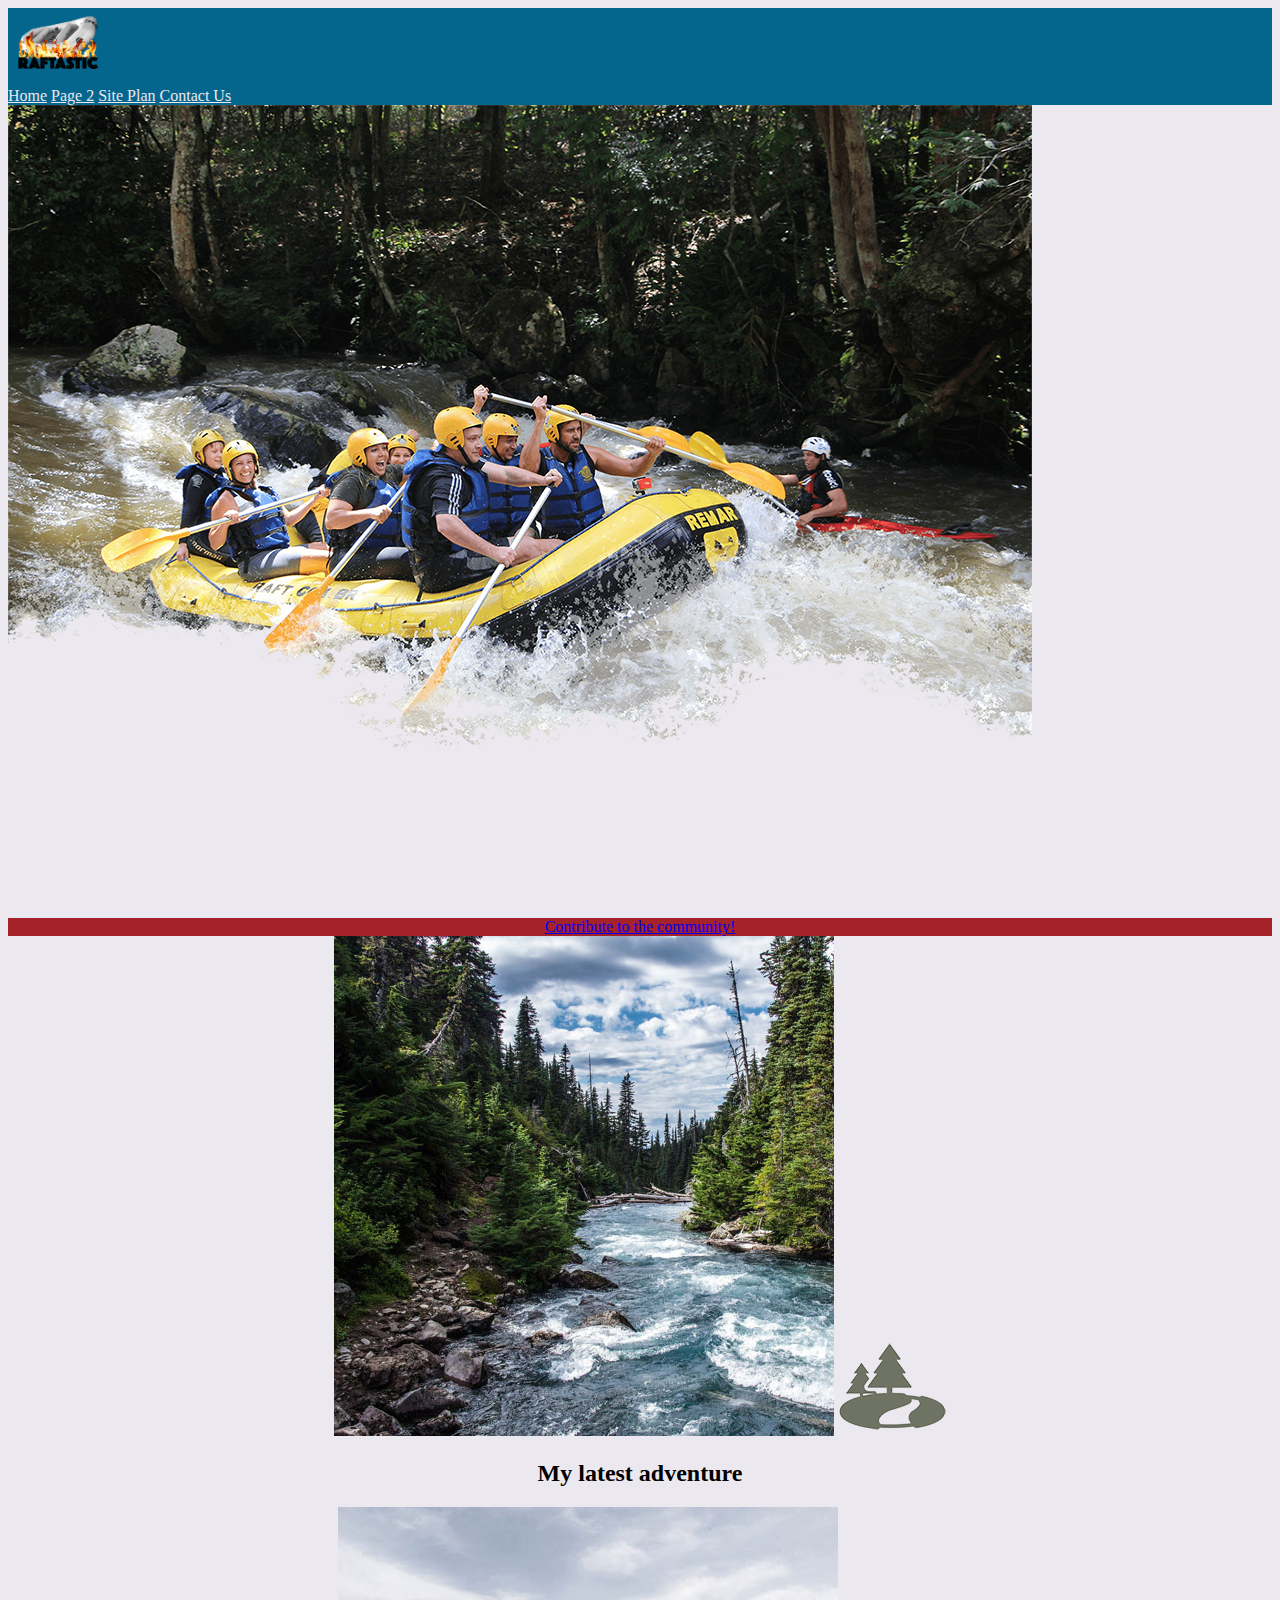
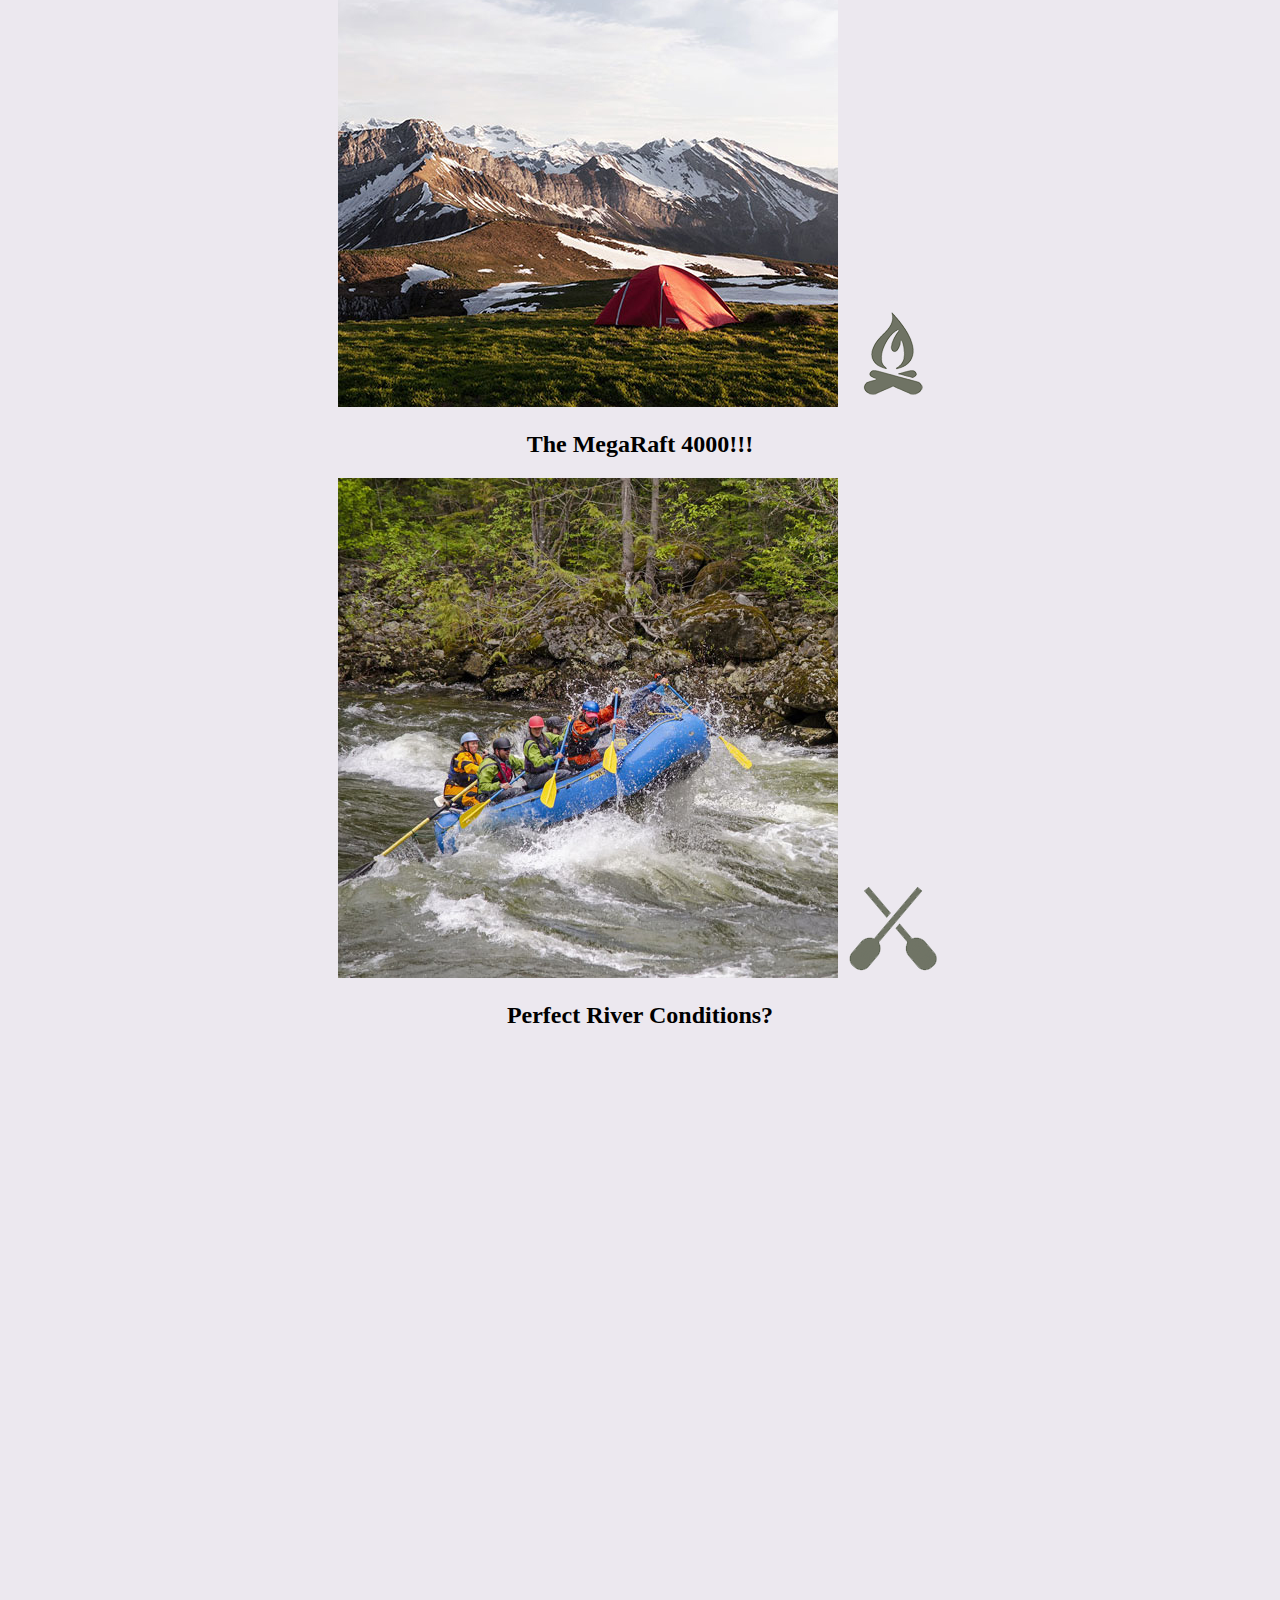
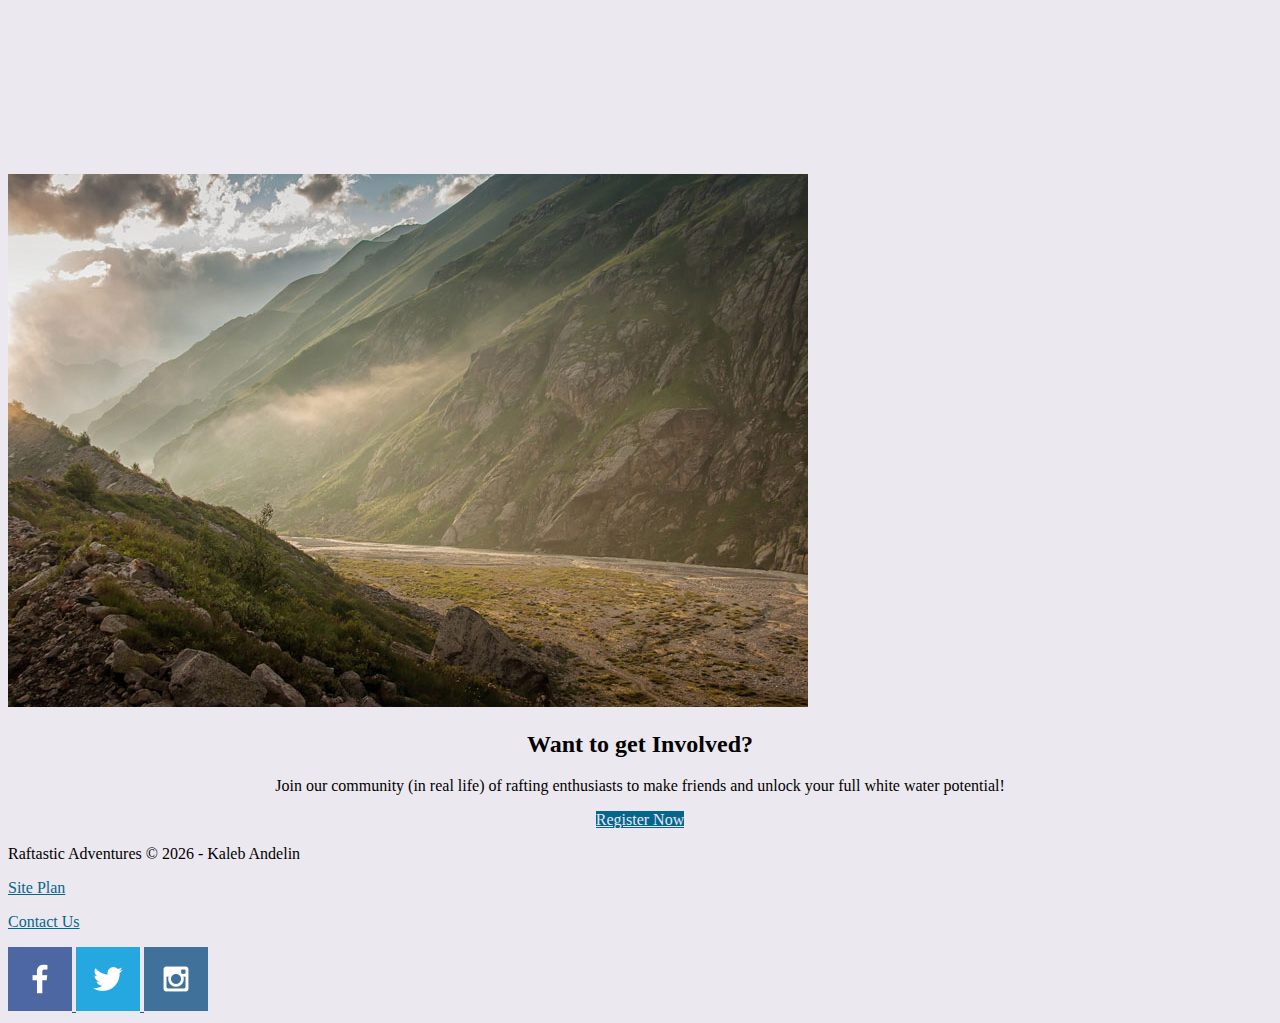
<file: wwr/index.html>
<!DOCTYPE html>
<html lang="en">
<head>
    <meta charset="UTF-8">
    <meta name="viewport" content="width=device-width, initial-scale=1.0">
    <title>Raftastic Adventures - Home</title>
    <link rel="stylesheet" href="styles/style.css">
</head>

<body>
    <div id="content">
        <header>
            <a href="index.html" id="logo-link"><img src="images/RAFTASTIC.png" alt="Logo" width=100 class="logo"></a>
            <nav>
                <a href="index.html">Home</a>
                <a href="page2.html">Page 2</a>
                <a href="site-plan-rafting.html">Site Plan</a>
                <a href="contact.html">Contact Us</a>
            </nav>
        </header>

        <div id="hero">
            <div id="hero-box">
                <img id="hero-img" src="images/hero.png" alt="People enjoying rafting">
            </div>
            <section id="hero-msg">
                <h1 class="home-title">Have an Adventure</h1>
                <h2>Keep up with the flow of the River</h2>
                <div class="button-box">
                    <a class="button-box" href="contact.html">Contribute to the community!</a>
                </div>
            </section>
        </div>

        <main class="home-grid">

            <section class="rivers-card">
                <img class="card-img" src="images/rivers.jpg" alt="article photo">
                <img class="icon" src="images/river_icon.png" alt="Profile Picture">
                <h2>My latest adventure</h2>
            </section>

            <section class="camping-card">
                <img class="card-img" src="images/camping.jpg" alt="article photo">
                <img class="icon" src="images/fire_icon.png" alt="Profile Picture">
                <h2>The MegaRaft 4000!!!</h2>
            </section>

            <section class="rapids-card">
                <img class="card-img" src="images/rapids.jpg" alt="article photo">
                <img class="icon" src="images/oars.png" alt="Profile Picture">
                <h2>Perfect River Conditions?</h2>
            </section>

            <div id="background"></div>
            <img class="mountains" src="images/mountains.jpg" alt="Some cool mountains">
            <section class="community">
                <h2>Want to get Involved?</h2>
                <p>Join our community (in real life) of rafting enthusiasts
                to make friends and unlock your full white water potential!
                </p>
                <a class="join" href="rivers.html">Register Now</a>
            </section>    
        </main>
        
        <footer>
            <p>Raftastic Adventures &copy 2026 - Kaleb Andelin</p>
            <p><a href="site-plan-rafting.html">Site Plan</a></p>
            <p><a href="contact.html">Contact Us</a></p>
            <div class="social">
                <a href="https://facebook.com" target="_blank">
                    <img src="images/facebook.png" alt="facebook logo">
                </a>
                <a href="https://twitter.com" target="_blank">
                    <img src="images/twitter.png" alt="X logo">
                </a>
                <a href="https://instagram.com" target="_blank">
                    <img src="images/instagram.png" alt="Instagram Logo">
                </a>
            </div>
        </footer>
    </div>
</body>
</html>
</file>
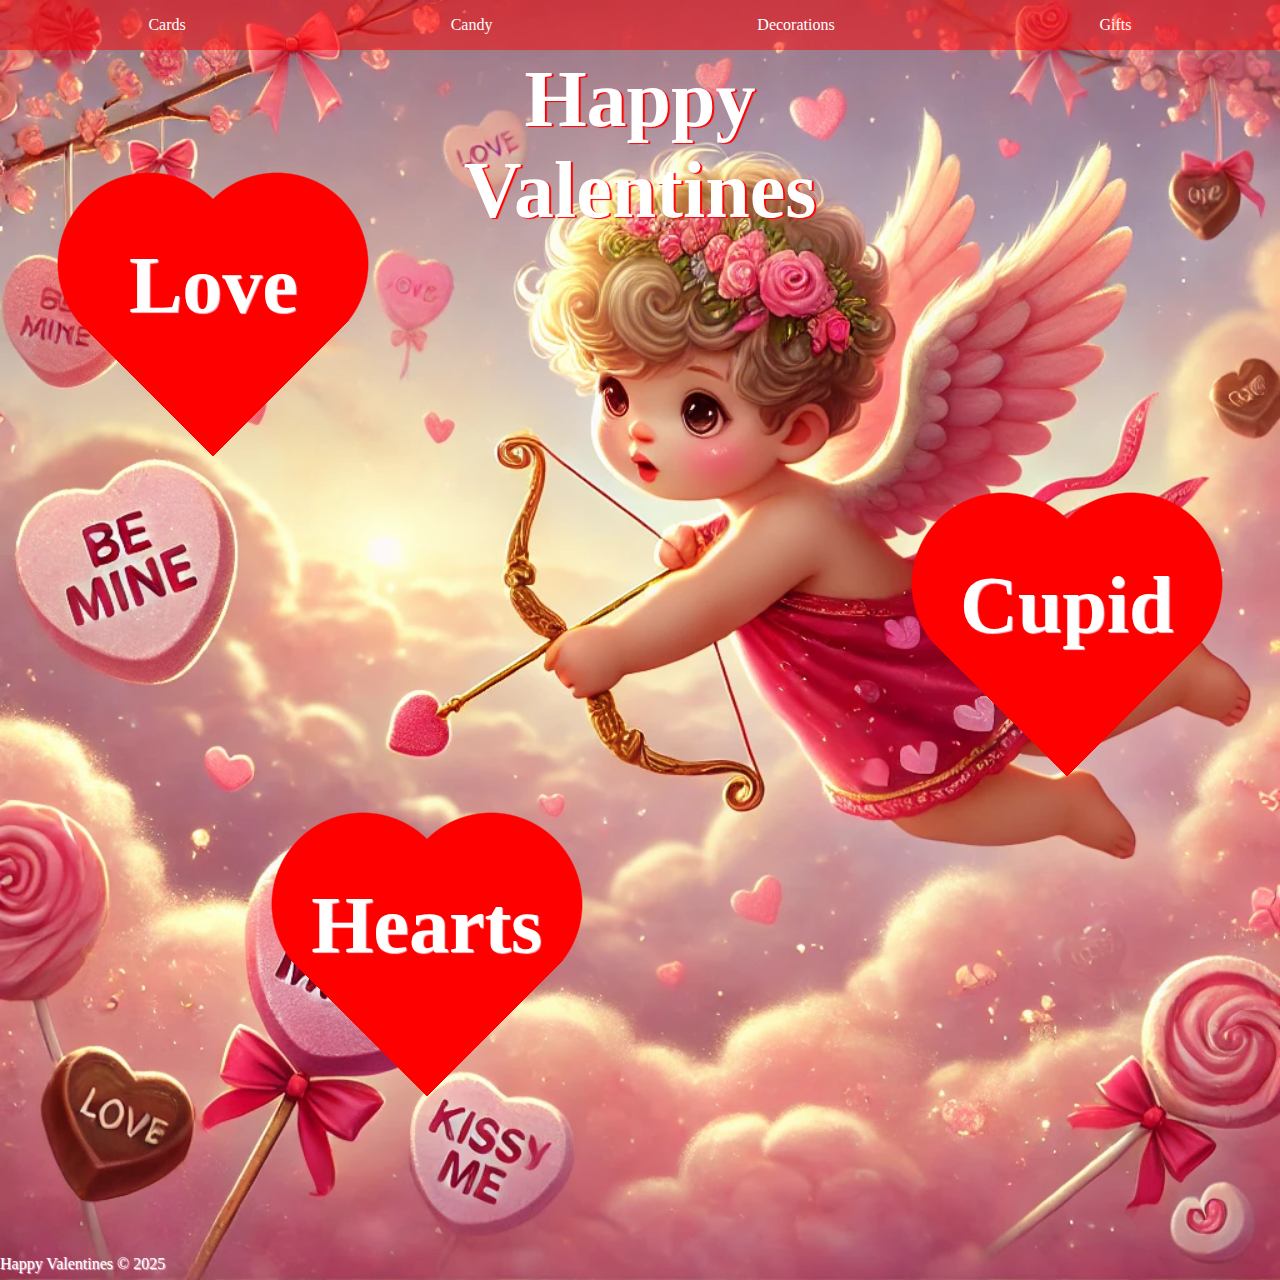
<file: ice/valentines/index.html>
<!DOCTYPE html>
<html lang="en">

<head>
    <meta charset="UTF-8">
    <meta name="viewport" content="width=device-width, initial-scale=1.0">
    <title>Happy Valentines Page</title>
    <link rel="stylesheet" href="styles/styles.css">
</head>

<body>
    <div id="wrapper">
        <header>
            <nav>
                <ul>
                    <li>Cards</li>
                    <li>Candy</li>
                    <li>Decorations</li>
                    <li>Gifts</li>
                </ul>
            </nav>
        </header>
        <main>
            <h1>Happy Valentines</h1>
            <img src="images/valentines.png">
            <section id="love">
                <h2>Love</h2>
                <p>Candy carrot cake cheesecake dessert muffin chocolate gummies apple
                    pie jujubes. Donut liquorice apple pie croissant soufflé biscuit
                    tiramisu marzipan. Jelly beans chupa chups powder caramels powder
                    powder pie candy gummi bears. </p>
            </section>
            <section id="hearts">
                <h2>Hearts</h2>
                <p>Cake sweet jujubes biscuit halvah jujubes cupcake pudding pie. Biscuit
                    pudding toffee jelly beans chocolate cake donut. Donut sweet roll cake
                    marshmallow cake. Tootsie roll cake sugar plum brownie cupcake icing
                    jelly croissant brownie.</p>
            </section>
            <section id="cupid">
                <h2>Cupid</h2>
                <p>Brownie donut macaroon brownie halvah pastry macaroon. Oat cake sweet
                    toffee danish chocolate sesame snaps chocolate toffee. Biscuit lollipop
                    fruitcake chocolate gummi bears caramels.</p>
            </section>
        </main>
        <footer>
            Happy Valentines &copy; 2025
        </footer>
    </div>
</body>

</html>
</file>
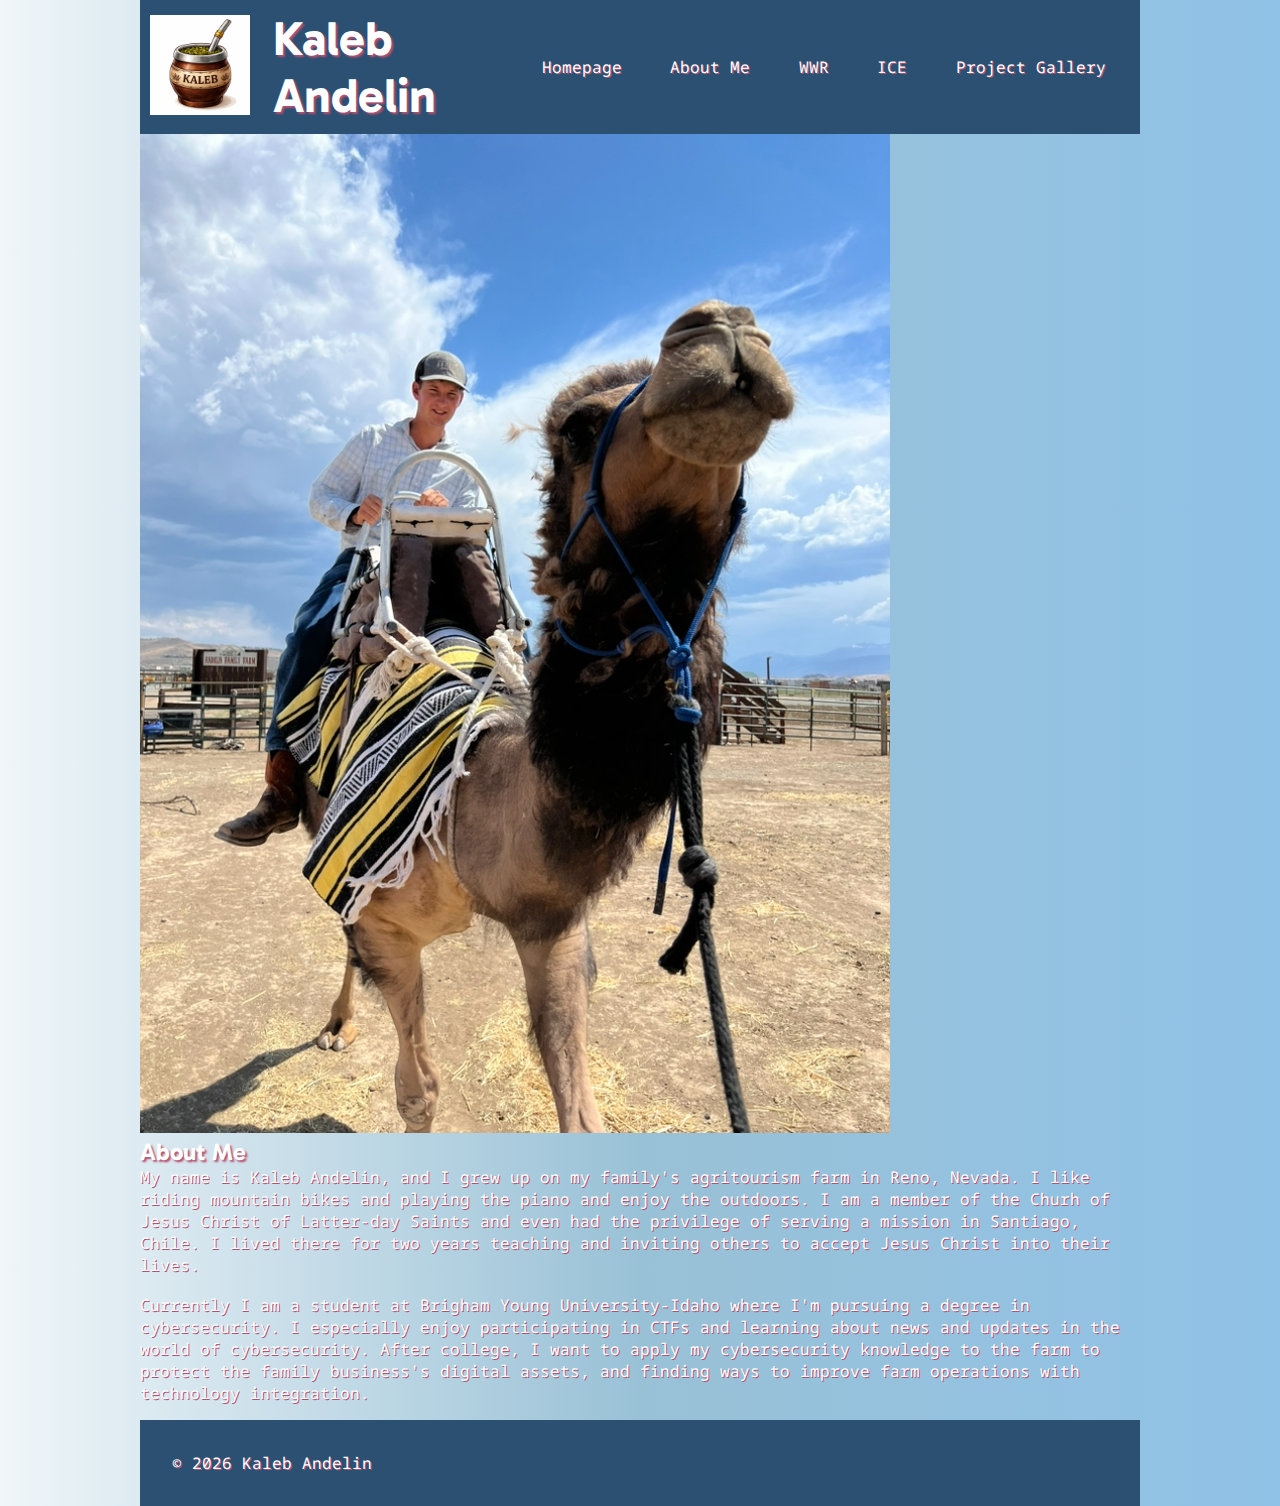
<file: aboutme.html>
<!DOCTYPE html>
<html lang="en-US">
<head>
    <meta charset="UTF-8">
    <meta name="viewport" content="width=device-width, initial-scale=1.0">
    <title>Kaleb Andelin Homepage</title>
    <link rel="icon" type="image/x-icon" href="images/favicon.ico">
    <link rel="stylesheet" href="styles/style.css">
</head>

<body>
    <header>
        <nav>
            <a href="index.html"><img id="logo" src="images/kaleblogo.png" alt="A mate gourd"></a>
            <h1>Kaleb Andelin</h1>
            <ul>
                <li><a href="index.html">Homepage</a></li>
                <li><a href="aboutme.html">About Me</a></li>
                <li><a href="wwr/index.html">WWR</a></li>
                <li><a href="ice/icegallery.html">ICE</a></li>
                <li><a href="#">Project Gallery</a></li>
            </ul>
        </nav>
    </header>

    <section class="aboutme">
        <img src="images/camel.jpeg" alt="Kaleb on a camel">
        <h2>About Me</h2>
        <p>My name is Kaleb Andelin, and I grew up on my family's agritourism farm in Reno, Nevada. I like riding mountain bikes and playing the piano and enjoy the outdoors. I am a member of the Churh of Jesus Christ of Latter-day Saints and even had the privilege of serving a mission in Santiago, Chile. I lived there for two years teaching and inviting others to accept Jesus Christ into their lives.</p>
        <br>
        <p>Currently I am a student at Brigham Young University-Idaho where I'm pursuing a degree in cybersecurity. I especially enjoy participating in CTFs and learning about news and updates in the world of cybersecurity. After college, I want to apply my cybersecurity knowledge to the farm to protect the family business's digital assets, and finding ways to improve farm operations with technology integration.</p>

    </section>

</body>

    <footer>
        &copy; 2026 Kaleb Andelin
    </footer>
</body>
</html>
</file>
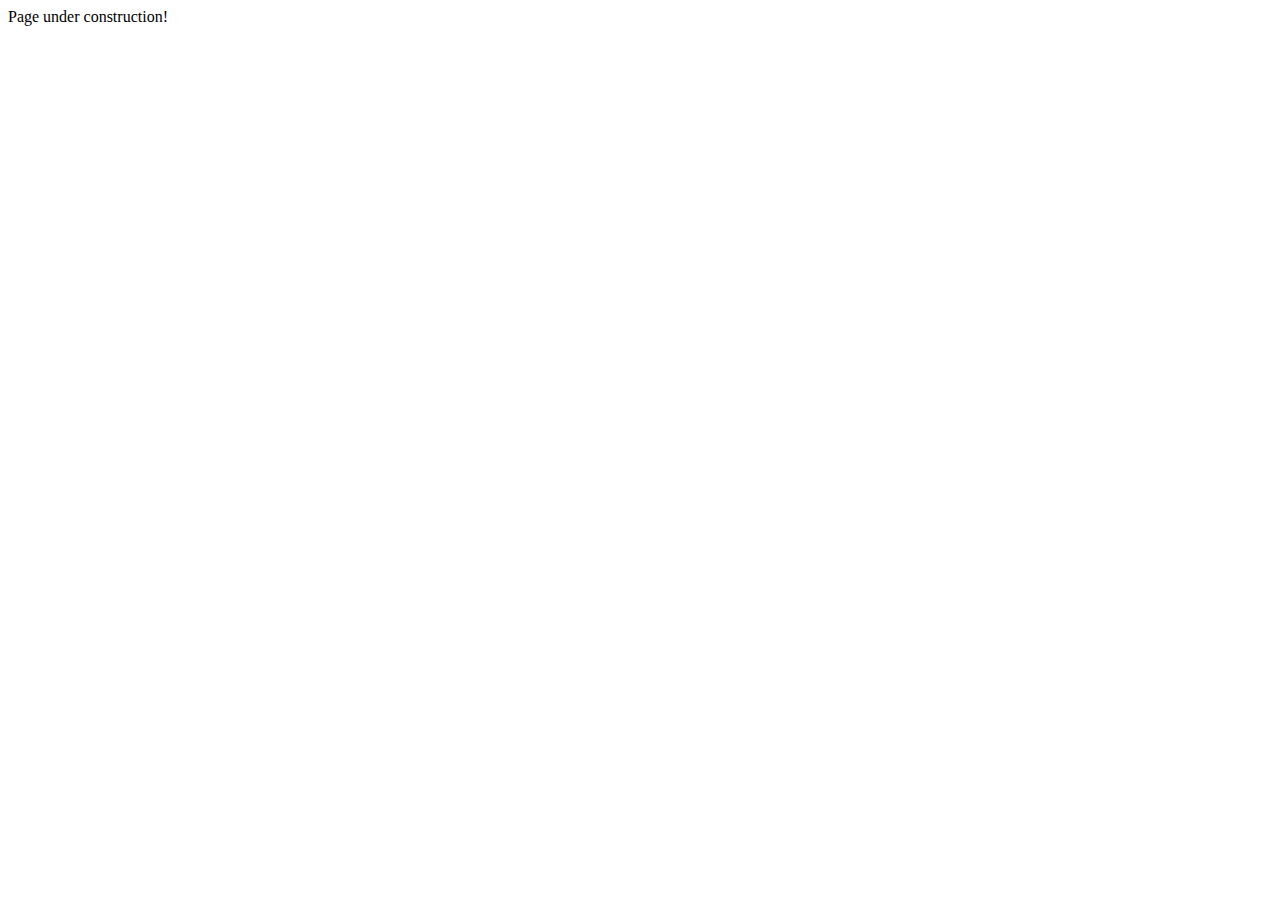
<file: wwr/page2.html>
<!DOCTYPE html>
<html lang="en">
<head>
    <meta charset="UTF-8">
    <meta name="viewport" content="width=device-width, initial-scale=1.0">
    <title>Page 2</title>
</head>
<body>
    Page under construction!
</body>
</html>
</file>
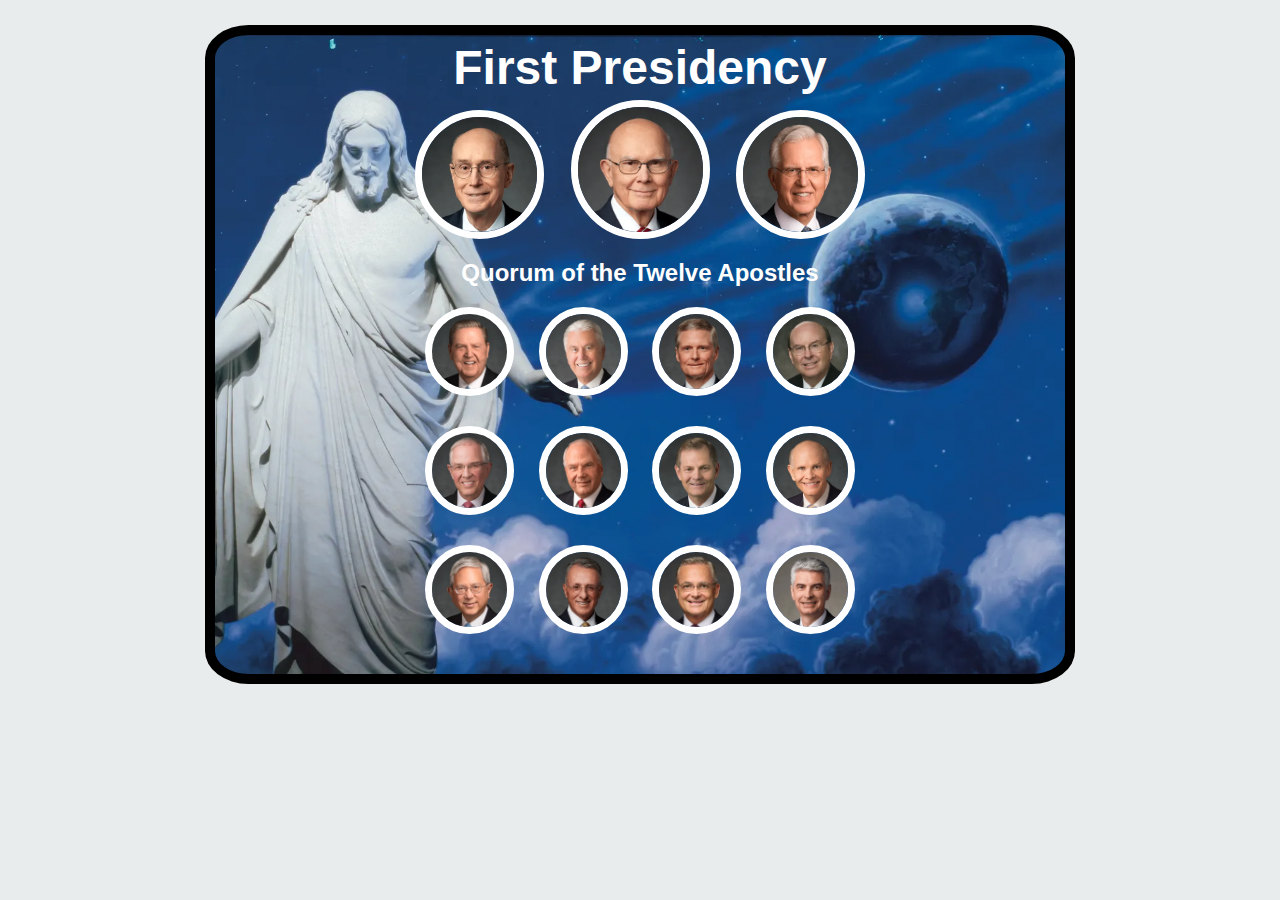
<file: ice/apostle_spotlight/apostles.html>
<!DOCTYPE html>
<html lang="en">
<head>
    <meta charset="UTF-8">
    <meta name="viewport" content="width=device-width, initial-scale=1.0">
    <title>Apostles Spotlights</title>
    <style>

        body {
            background-color: #e8eced;
        }

        #box {
            width: 850px;
            background-image: url('images/christus.webp');
            background-size: cover;
            background-position: 50%;
            border: 10px solid black;
            border-radius: 5%;
            justify-self: center;
            color: white;
            font-family: Arial;
            text-align: center;
            margin-top: 25px;;
        }

        #box img {
            border: 7px solid white;
            border-radius: 50%;
            overflow: hidden;
            object-fit: cover;
            object-position: top;
        }


        #presidency {
            display: flex;
            justify-content: space-between;
            align-items : first baseline;
            padding: 0px 200px 0px 200px;
            margin:0;
        }

        #quorum {
            display: flex;
            flex-wrap: wrap;
            gap: 30px 15px;
            width: 430px;
            margin: 0 auto;
            margin-bottom: 40px;
            justify-content: space-between;
        }

        .img-large {
            width: 125px;
            height: 125px;

        }

        .img-medium {
            width: 115px;
            height: 115px;
        }

        .img-small {
            width: 75px;
            height: 75px;
        }

        h1 {
            font-size: 3em;
            margin: 5px;
        }

    </style>
</head>
<body>
    <section id="box">
        <div id="content">
            <div id="presidency-box">
                <h1>First Presidency</h1>
                <div id="presidency">
                    <img src="images/eyring.webp" alt="President Eyring" class="img-medium">
                    <img src="images/oaks.webp" alt="President Oaks" class="img-large">
                    <img src="images/christofferson.webp" alt="President Cristofferson" class="img-medium">
                </div>
            </div>
                 <h2>Quorum of the Twelve Apostles</h2>
                <div id="quorum">
                    <img src="images/holland.webp" alt="President Holland" class="img-small">
                    <img src="images/uchtdorf.webp" alt="Elder Uchtdorf" class="img-small">
                    <img src="images/bednar.webp" alt="Elder Bednar" class="img-small">
                    <img src="images/cook.webp" alt="Elder Cook" class="img-small">
                    <img src="images/anderson.webp" alt="Elder Anderson" class="img-small">
                    <img src="images/rasband.webp" alt="Elder Rasband" class="img-small">
                    <img src="images/stevenson.webp" alt="Elder Stevenson" class="img-small">
                    <img src="images/renlund.webp" alt="Elder Renlund" class="img-small">
                    <img src="images/gong.webp" alt="Elder Gong" class="img-small">
                    <img src="images/soares.webp" alt="Elder Soares" class="img-small">
                    <img src="images/kearon.webp" alt="Elder Kearon" class="img-small">
                    <img src="images/causse.webp" alt="Elder Causse" class="img-small">
                </div>
        </div>
    </section>
</body>
</html>
</file>
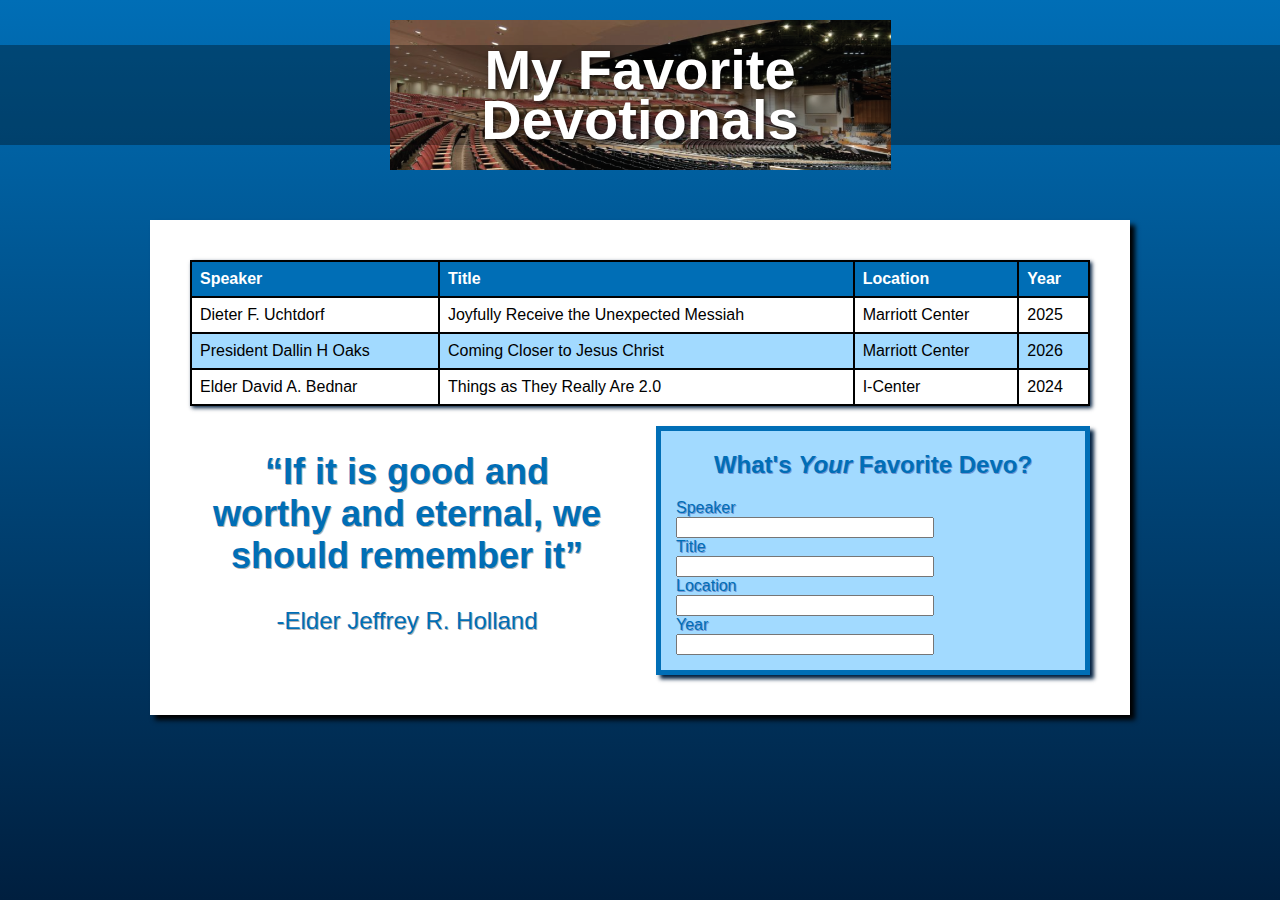
<file: ice/favorite_devo/favdevo.html>
<!DOCTYPE html>
<html lang="en">
<head>
  <meta charset="UTF-8" />
  <meta name="viewport" content="width=device-width, initial-scale=1.0"/>
  <title>My Favorite Devotionals</title>
  <link rel="stylesheet" href="styles/styles.css" />
</head>
<body>
  <div class="container">
    <header class="header">
      <div class="header-image">
        <h1>My Favorite<br>Devotionals</h1>
      </div>
    </header>
    <main>
      <div class="content-box">
        <table>
          <tr>
            <th>Speaker</th>
            <th>Title</th>
            <th>Location</th>
            <th>Year</th>
          </tr>
          <tr>
            <td>Dieter F. Uchtdorf</td>
            <td>Joyfully Receive the Unexpected Messiah</td>
            <td>Marriott Center</td>
            <td>2025</td>
          </tr>
          <tr>
            <td>President Dallin H Oaks</td>
            <td>Coming Closer to Jesus Christ</td>
            <td>Marriott Center</td>
            <td>2026</td>
          </tr>
          <tr>
            <td>Elder David A. Bednar</td>
            <td>Things as They Really Are 2.0</td>
            <td>I-Center</td>
            <td>2024</td>
          </tr>
        </table>
        <div id="gridbox">
          <div id="quotebox">
            <a href="https://www.byui.edu/speeches/jeffrey-r-hholland/remember" target="_blank"><h2>“If it is good and worthy and eternal, we should remember it”</h2></a>
            <p>-Elder Jeffrey R. Holland</p>
          </div>
          <div id="devoform">
            <h2>What's <em>Your</em> Favorite Devo?</h2>
            <form>
              <label for="speaker">Speaker</label><br>
              <input type="text" id="speaker" name="speaker"><br>

              <label for="title">Title</label><br>
              <input type="text" id="title" name="title"><br>

              <label for="location">Location</label><br>
              <input type="text" id="location" name="location"><br>

              <label for="year">Year</label><br>
              <input type="text" id="year" name="year"><br>
            </form>
          </div>
        </div>
      </div>
    </main>
  </div>
</body>
</html>
</file>
<file: wwr/styles/style.css>
:root {
  --primary-color: #a5222b   ; /* a5222b# */
  --secondary-color: #05668D ;
  --accent1-color: #ECE8EF;
  --accent2-color: #FFE156;
  --paragraph-background-color: #ECE8EF;
}

#content {
    max-width: 1600px;
    margin: 0 auto;
}

nav a {
    text-align: center;
    color: var(--paragraph-background-color);
}

nav a:hover {
background-color: var(--primary-color);
}

#hero-msg h1 {
    text-align: center;
    color: var(--accent1-color);
}

#hero-msg h2 {
    text-align: center;
    color: var(--accent1-color);

}

.button-box {
    text-align: center;
    background-color: var(--primary-color);
}

.home-title h4 {
    color: var(--primary-color);
}

main section {
    text-align: center;
}

#background {
    height: 725px;
    background-color: var(--paragraph-background-color);

}

body {
background-color: var(--paragraph-background-color);
}

header {
background-color: var(--secondary-color);
}

.book, .join {
background-color: var(--secondary-color);
color: var(--accent1-color);
}

.book:hover, .join:hover {
background-color: var(--primary-color);
color: var(--accent1-color)
}

.msg {
background-color: var(--paragraph-background-color);
}

.msg h2 {
    color: var(--secondary-color)
}

.msg p {
    color: var(--secondary-color)

}

footer {
background-color: var(--paragraph-background-color);
}

footer a {
    color: var(--secondary-color)
}

footer a:hover {
    color: var(--primary-color);
}
</file>
<file: ice/valentines/styles/styles.css>
/* Add your CSS here to style your valentines day page */
* {
    margin: o auto;
}

body {
    margin: 0;
}
ul {
    list-style-type: none;
    display: flex;
    flex-direction: row;
    justify-content: space-around;
    background-color: rgba(255,0,0,0.5);
    margin: 0;
    padding: 1em;
    color: white;
    font-size: 1em;
}

main {
    margin-top: -50px;
    display: grid;
    grid-template-columns: repeat(6,1fr);
    grid-template-rows: repeat(4,1fr);
}

img {
    grid-column: 1/7;
    grid-row: 1/5;
    width: 100%;
    z-index: -1;
}

h1 {
    grid-column: 3/5;
    grid-row: 1/2;
    z-index: 0;
    font-size: 5em;
    text-align: center;
    color: white;
    text-shadow: 2px  1px 1px red;
}

section {
    position: relative;
    display: flex;
    justify-content: center;
    align-items: center;
    --c: red;
    width: 20em;
    aspect-ratio: 1;
    background:
    /* 1 */ radial-gradient(circle at 60% 65%,var(--c) 64%,#0000 65%) top left/50% 50%,
    /* 2 */ radial-gradient(circle at 40% 65%,var(--c) 64%,#0000 65%) top right/50% 50%,
    /* 3 */ conic-gradient(from -45deg at 50% 85.5%,var(--c) 90deg,#0000 0) bottom/100% 50%;
    background-repeat: no-repeat;
    text-align: center;
    justify-self: center;
}

h2, p {
    position: absolute;
    transition: opacity 0.3s ease;
}

#love {
    grid-column: 1/3;
    grid-row: 1/3;
    align-self: center;
}

#hearts {
    grid-column: 2/4;
    grid-row: 3/5;
    align-self: center;
}

#cupid {
    grid-column: 5/7;
    grid-row: 2/4;
    align-self: center;
}

h2 {
    justify-self: center;
    align-self: center;
    margin: 0;
    color: white;
    text-shadow: 1px 1px 1px pink;
    font-size: 5em;
    top: 25%;

}

section:hover h2 {
    opacity: 0;
}

p {
    opacity: 0;
    width: 75%;
    top: 15%;
    color: white;
}

section:hover p {
    opacity: 1;
}

footer {
    margin-top: -25px;
    color: white;
    text-shadow: 1px 1px 1px pink;
}
</file>
<file: styles/style.css>
@import url('https://fonts.googleapis.com/css2?family=Gabarito:wght@400..900&family=Noto+Sans+Mono:wght@100..900&display=swap');

h1, h2, h3 {
    font-family: 'Gabarito';
    color: white;
    text-shadow: 2px 2px 2px #B74F6F;
}

p, ul {
    font-family: 'Noto Sans Mono';
    color: white;
    text-shadow: 1px 1px #B74F6F;
}

ul {
    font-size: 1em;
}

* {
    box-sizing: border-box;
    margin: 0;
    padding: 0;
}

a {
    text-decoration: none;
    color: white
}

body {
max-width: 1000px;
margin: 0 auto;
background: #F0F6F9;
background: linear-gradient(90deg, rgba(240, 246, 249, 1) 0%, rgba(153, 193, 214, 1) 50%, rgba(144, 194, 231, 1) 100%);

}

header {
    background-color: #2B5072;
    padding: 10px;

}

nav {
    display: grid;
    grid-template-columns: 1fr 2fr 5fr;
    align-items: center;
    z-index: 1;
}

#logo {
    width: 100px;
}

nav h1 {
    grid-column: 2/3;
    font-size: 300%;
}


ul {
    grid-column: 3/4;
    display: flex;
    list-style-type: none;
    justify-content: space-around;

}

.herobox {
    display: grid;
    grid-template-columns: 1fr 12fr 1fr;
    grid-template-rows: 1fr 5fr 5fr 1fr;
    height: fit-content;
}

#heroimg {
    width: 100%;
    z-index: 0;
    grid-area: 1/1/5/4;
    object-fit: cover;
}

#aboutbox {
    max-height: 450px;
    grid-area: 2/2/3/3;
    z-index: 1;
    background-color: rgba(121, 180, 226, 0.5);
    padding: 5%;
    display: grid;
    grid-template-columns: 2fr 1fr;
    grid-template-rows: 1fr 4fr;

}

#aboutbox h2 {
    grid-area: 1/1/2/2;
}

#aboutbox p {
    /* color: #1D5986;
    text-shadow: 1px 1px 1px white; */
    font-size: 130%;
    grid-area:2/1/3/2;
    padding-right: 15px;
}

#aboutbox img {
    width: 100%;
    grid-area: 1/2/3/3;
    z-index: 1;
    border: solid 2px white;
    box-shadow: 1px 1px 2px #000;
    align-self: center;

}

.herobox h2 {
    grid-area: 3/2/4/3;
    z-index: 1;
    font-size: 3em;
    color: white;
    text-shadow: 2px 2px 2px #B74F6F;
    margin-bottom: 3%;
    align-self:center;
}

/* ------------------Carousel--------------------- */
.carousel {
    position: relative;
    width: 100%;
    max-width: 1000px;
    margin: 40px auto;
    overflow: hidden;
}

.carousel-viewport {
    overflow: hidden;
    width: 100%;
}

.carousel-track {
    display: flex;
    transition: transform 0.4s ease;
}

.slide {
    width: 100%;
    flex-shrink: 0;
    display: block;
}

.carousel img {
    width: 100%;
}

button {
    position: absolute;
    top: 50%;
    width: 40px;
    height: 40px;
    z-index: 1;
}

.next {
    right: 1%;
}

.prev {
    transform: rotate(180deg);
    left: 1%;
}

/* --------------------------------------------- */

.projectbox {
    width: 100%;
    display: grid;
    grid-template-columns: 2fr 4fr;
    grid-template-rows: 1fr 6fr 2fr 5fr 1fr;
    background: #368FD3;
    background: linear-gradient(0deg, rgba(54, 143, 211, 1) 0%, rgba(121, 180, 226, 1) 100%);
    /* border: solid white 5px; */
    box-shadow: 2px 2px 10px black;
}

.projectbox h2 {
    grid-area: 1/1/2/3;
}

video {
    width: 100%;
    grid-column: 1/2;
    grid-row: 1/3;
}


#kettlebox {
    grid-area: 1/2/3/3;
    padding: 5%;
    justify-content: center;
}

#kettlebox h3 {
    font-size: 3em;
    color: white;
    text-shadow: 2px 2px 2px #B74F6F;
    justify-self: center;
}

#kettlebox p {
    margin: 1em 0 2em 0;
    text-align: center;
}


table {
  border-collapse: collapse;
  width: 100%;
  box-shadow: 2px 2px 4px #001f3f ;
  font-family: Gabarito;

}

td, th {
  border: 2px solid black;
  text-align: left;
  padding: 8px;
}

th {
  background-color: #006eb6;
  color: white;
}

tr:nth-child(odd) {
  background-color: #a2daff;
}

label {
  color: #001f3f;
}

.bomtitle {
    grid-area: 3/2/4/3;
    align-self: center;
    justify-self: center;
    font-size: 2em;
    text-align: center;
}

.description {
    grid-area: 4/1/5/2;
    align-self: center;
}

.description p {
    grid-area: 4/1/5/2;
    text-align: center;
    font-size: 1em;
}

.request {
    grid-area: 3/1/4/2;
    align-self: center;
    justify-self: center;
    font-size: 1em;
    color: white;
}

.request h3 {
    font-size: 1.5em;
}

.request label {
    font-family: 'Gabarito';
    color: white;
    text-shadow: 2px 2px 2px #B74F6F;
}



#shell {
    grid-column: 2/3;
    grid-row: 4/5;
    width: 95%;
    border-radius: 2.8%;
    box-shadow: 5px 5px 15px black;
    align-self: center;
    justify-self: center;
}

footer {
    background-color: #2B5072;
    padding: 10px;
    margin-top: 1em;
    padding: 2em;
    font-family: 'Noto Sans Mono';
    color: white;
    text-shadow: 1px 1px #B74F6F;
}
</file>
<file: ice/favorite_devo/styles/styles.css>
body {
  margin: 0;
  height: 100%;
  font-family: Arial, sans-serif;
  background: linear-gradient(to bottom, #006eb6, #001f3f);
  background-repeat: no-repeat; /* Just in case */
  background-attachment: fixed;
}

.container {
  text-align: center;
}

.header {
  padding: 20px 0;
}

.header-image {
  background-image: url('../images/icenter.png'); /* Replace with your image */
  background-repeat: no-repeat;
  background-position: center;
  height: 150px;
  display: flex;
  flex-direction: column;
  justify-content: center;
  color: white;

}

.header-image h1 {
  margin: 0;
  line-height: 0.9;
    font-size: 3.5em;
  font-weight: bold;
  text-shadow: 2px 2px 4px rgba(0, 0, 0, 0.7);
  background: #00000055;
}

.content-box {
  background-color: white;
  margin: 30px auto;
  width: 90%;
  max-width: 900px;
  padding: 40px;
  box-shadow: 5px 5px 5px rgb(0, 0, 0);
  min-height: 400px;
}

table {
  border-collapse: collapse;
  width: 100%;
  box-shadow: 2px 2px 4px #001f3f ;

}

td, th {
  border: 2px solid black;
  text-align: left;
  padding: 8px;
}

th {
  background-color: #006eb6;
  color: white;
}

tr:nth-child(odd) {
  background-color: #a2daff;
}

label {
  color: #001f3f;
}

#gridbox {
  display: grid;
  grid-template-columns: 1fr 1fr;
  gap: 2em;
}

#quotebox {
  padding: 15px;
  font-size: 150%;
  grid-column: 1/2;
  color: #006eb6;
  text-shadow: 1px 1px #b2b2b2;
}

#quotebox h2 {
    transition: opacity 0.2s ease, transform 0.2s ease;

}

#devoform {
  margin-top: 20px;
  padding: 0 15px 15px 15px;
  border: 5px solid #006eb6;
  background-color: #a2daff;
  box-shadow: 4px 4px 4px #001f3f ;
  color: white;
  text-shadow: 1px 1px rgb(112, 148, 209) ;
  text-align: left;
  grid-column: 2/3;
}

#devoform h2 {
  text-align: center;
  color: #006eb6;
}

label {
  color: #006eb6;
}

input[type="text"] {
  width: 100%;
  max-width:250px;
}

#quotebox h2:hover {
  opacity: .6;
  transform: scale(1.05);
}

a {
  text-decoration: none;
  color: #006eb6;

}
</file>
